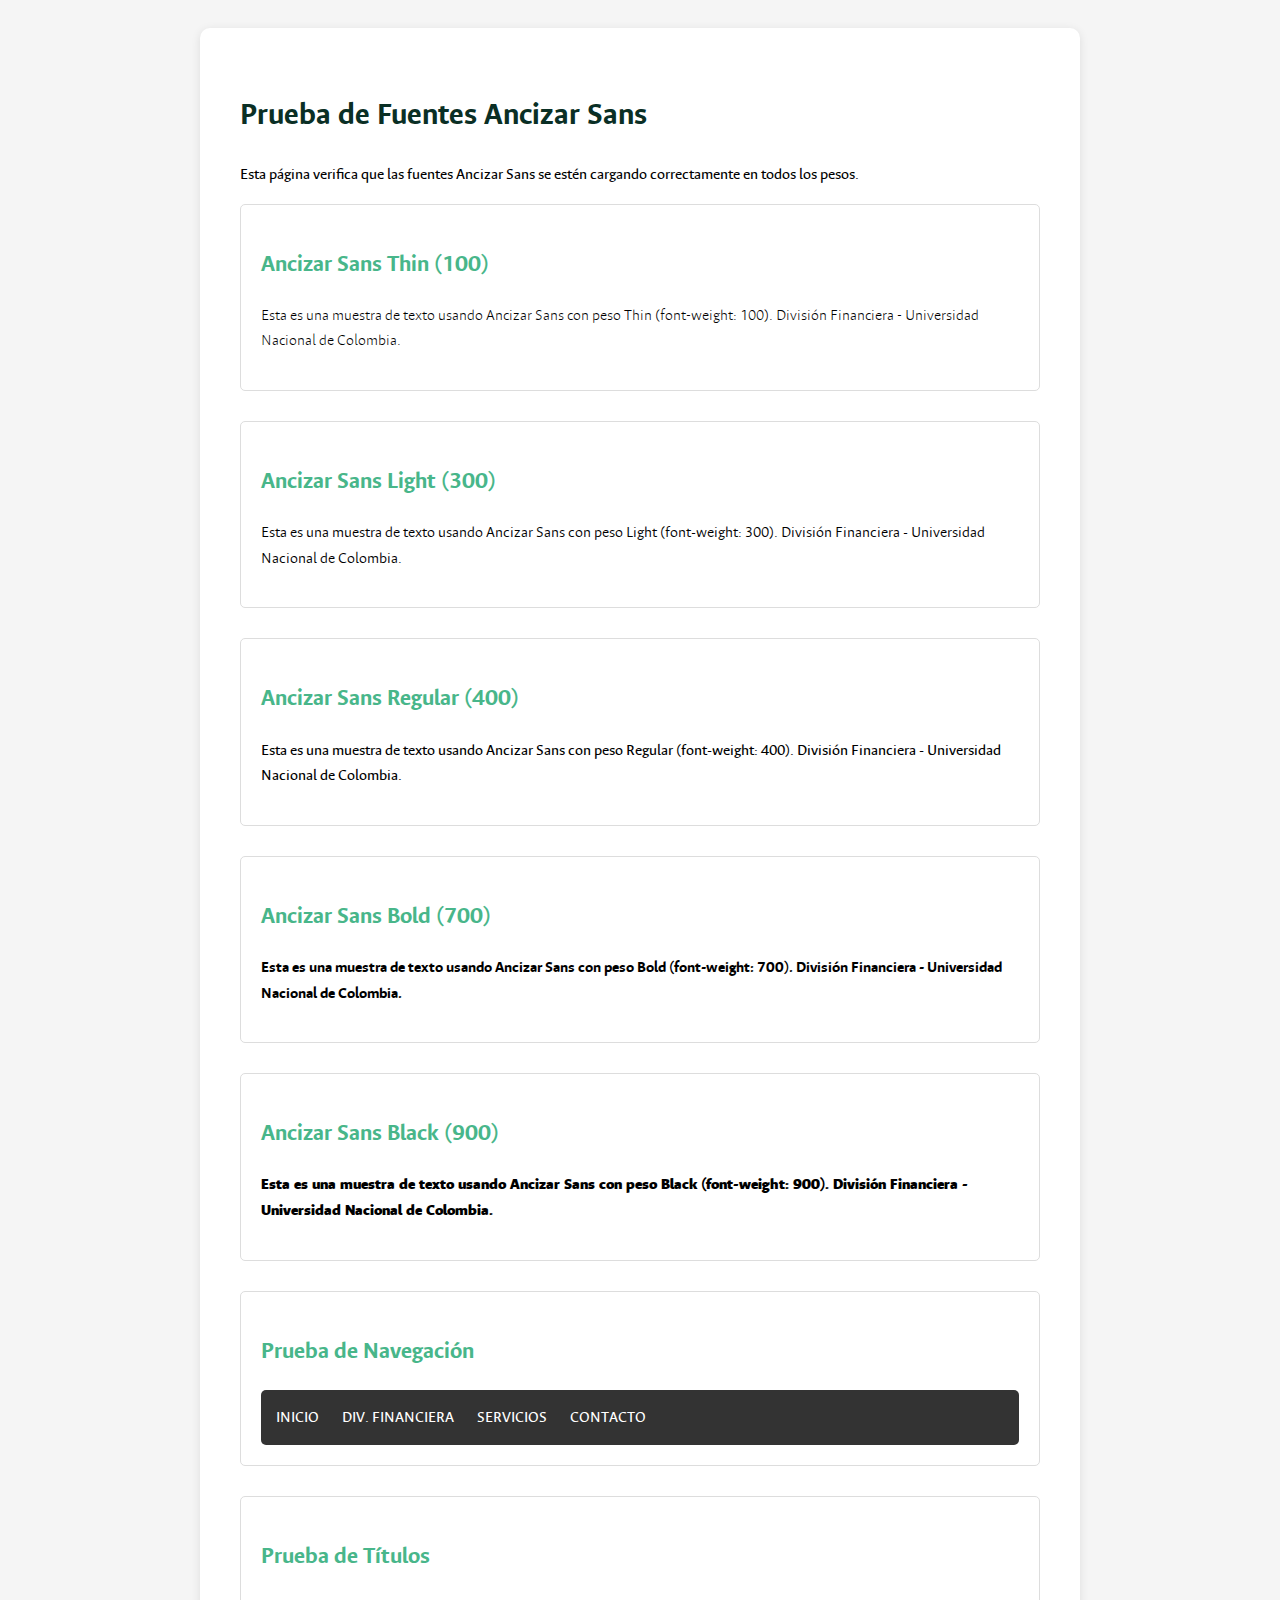
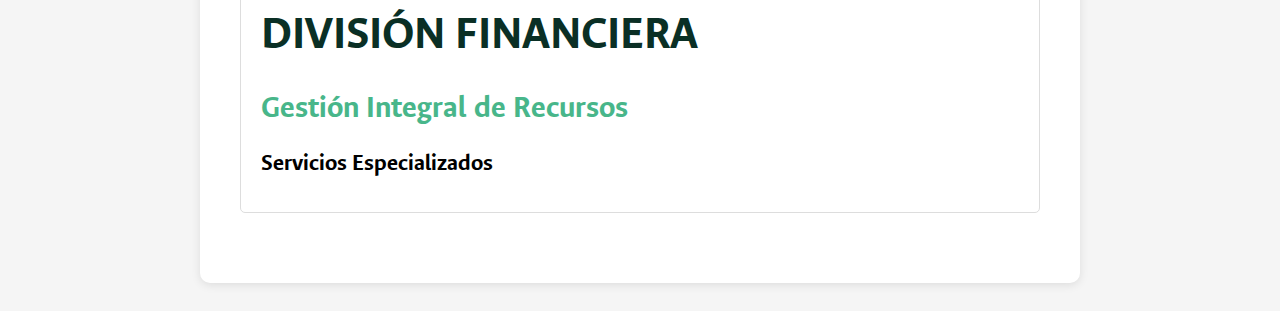
<file: test-fonts.html>
<!DOCTYPE html>
<html lang="es">
<head>
    <meta charset="UTF-8">
    <meta name="viewport" content="width=device-width, initial-scale=1.0">
    <title>Test de Fuentes Ancizar Sans</title>
    <link rel="stylesheet" type="text/css" href="css/fonts.css" media="all" />
    <style>
        body {
            font-family: 'Ancizar Sans', Arial, sans-serif;
            line-height: 1.6;
            padding: 20px;
            background-color: #f5f5f5;
        }
        
        .test-container {
            max-width: 800px;
            margin: 0 auto;
            background: white;
            padding: 40px;
            border-radius: 10px;
            box-shadow: 0 2px 10px rgba(0,0,0,0.1);
        }
        
        .font-test {
            margin-bottom: 30px;
            padding: 20px;
            border: 1px solid #ddd;
            border-radius: 5px;
        }
        
        .thin { font-weight: 100; }
        .light { font-weight: 300; }
        .regular { font-weight: 400; }
        .bold { font-weight: 700; }
        .black { font-weight: 900; }
        
        h1 { color: #0A2F25; }
        h2 { color: #48B68A; }
    </style>
</head>
<body>
    <div class="test-container">
        <h1>Prueba de Fuentes Ancizar Sans</h1>
        <p>Esta página verifica que las fuentes Ancizar Sans se estén cargando correctamente en todos los pesos.</p>
        
        <div class="font-test">
            <h2>Ancizar Sans Thin (100)</h2>
            <p class="thin">Esta es una muestra de texto usando Ancizar Sans con peso Thin (font-weight: 100). División Financiera - Universidad Nacional de Colombia.</p>
        </div>
        
        <div class="font-test">
            <h2>Ancizar Sans Light (300)</h2>
            <p class="light">Esta es una muestra de texto usando Ancizar Sans con peso Light (font-weight: 300). División Financiera - Universidad Nacional de Colombia.</p>
        </div>
        
        <div class="font-test">
            <h2>Ancizar Sans Regular (400)</h2>
            <p class="regular">Esta es una muestra de texto usando Ancizar Sans con peso Regular (font-weight: 400). División Financiera - Universidad Nacional de Colombia.</p>
        </div>
        
        <div class="font-test">
            <h2>Ancizar Sans Bold (700)</h2>
            <p class="bold">Esta es una muestra de texto usando Ancizar Sans con peso Bold (font-weight: 700). División Financiera - Universidad Nacional de Colombia.</p>
        </div>
        
        <div class="font-test">
            <h2>Ancizar Sans Black (900)</h2>
            <p class="black">Esta es una muestra de texto usando Ancizar Sans con peso Black (font-weight: 900). División Financiera - Universidad Nacional de Colombia.</p>
        </div>
        
        <div class="font-test">
            <h2>Prueba de Navegación</h2>
            <nav style="background: #333; padding: 15px; border-radius: 5px;">
                <a href="#" style="color: white; text-decoration: none; margin-right: 20px; font-weight: 500;">INICIO</a>
                <a href="#" style="color: white; text-decoration: none; margin-right: 20px; font-weight: 500;">DIV. FINANCIERA</a>
                <a href="#" style="color: white; text-decoration: none; margin-right: 20px; font-weight: 500;">SERVICIOS</a>
                <a href="#" style="color: white; text-decoration: none; margin-right: 20px; font-weight: 500;">CONTACTO</a>
            </nav>
        </div>
        
        <div class="font-test">
            <h2>Prueba de Títulos</h2>
            <h1 style="font-size: 3rem; margin: 10px 0;">DIVISIÓN FINANCIERA</h1>
            <h2 style="font-size: 2rem; margin: 10px 0;">Gestión Integral de Recursos</h2>
            <h3 style="font-size: 1.5rem; margin: 10px 0;">Servicios Especializados</h3>
        </div>
    </div>
    
    <script>
        // Verificar si las fuentes se cargaron
        document.fonts.ready.then(() => {
            console.log('✅ Todas las fuentes han sido cargadas');
            
            // Verificar específicamente Ancizar Sans
            if (document.fonts.check('16px "Ancizar Sans"')) {
                console.log('✅ Ancizar Sans está disponible');
            } else {
                console.log('❌ Ancizar Sans NO está disponible');
            }
        });
    </script>
</body>
</html>
</file>
<file: css/fonts.css>
/* ============================================================================
   FUENTES ANCIZAR SANS - UNIVERSIDAD NACIONAL DE COLOMBIA
   ============================================================================ */

/* Ancizar Sans Regular */
@font-face {
    font-family: "Ancizar Sans";
    src: url("../fonts/ancizar_sans-regular-webfont.eot");
    src: url("../fonts/ancizar_sans-regular-webfont.eot?#iefix") format("embedded-opentype"),
         url("../fonts/ancizar_sans-regular-webfont.woff2") format("woff2"),
         url("../fonts/ancizar_sans-regular-webfont.woff") format("woff"),
         url("../fonts/ancizar_sans-regular-webfont.ttf") format("truetype"),
         url("../fonts/ancizar_sans-regular-webfont.svg#ancizar_sans-regular") format("svg");
    font-weight: 400;
    font-style: normal;
    font-display: swap;
}

/* Ancizar Sans Regular Italic */
@font-face {
    font-family: "Ancizar Sans";
    src: url("../fonts/ancizar_sans-regular_italic-webfont.eot");
    src: url("../fonts/ancizar_sans-regular_italic-webfont.eot?#iefix") format("embedded-opentype"),
         url("../fonts/ancizar_sans-regular_italic-webfont.woff2") format("woff2"),
         url("../fonts/ancizar_sans-regular_italic-webfont.woff") format("woff"),
         url("../fonts/ancizar_sans-regular_italic-webfont.ttf") format("truetype"),
         url("../fonts/ancizar_sans-regular_italic-webfont.svg#ancizar_sans-regular_italic") format("svg");
    font-weight: 400;
    font-style: italic;
    font-display: swap;
}

/* Ancizar Sans Light */
@font-face {
    font-family: "Ancizar Sans";
    src: url("../fonts/ancizar_sans-light-webfont.eot");
    src: url("../fonts/ancizar_sans-light-webfont.eot?#iefix") format("embedded-opentype"),
         url("../fonts/ancizar_sans-light-webfont.woff2") format("woff2"),
         url("../fonts/ancizar_sans-light-webfont.woff") format("woff"),
         url("../fonts/ancizar_sans-light-webfont.ttf") format("truetype"),
         url("../fonts/ancizar_sans-light-webfont.svg#ancizar_sans-light") format("svg");
    font-weight: 300;
    font-style: normal;
    font-display: swap;
}

/* Ancizar Sans Light Italic */
@font-face {
    font-family: "Ancizar Sans";
    src: url("../fonts/ancizar_sans-light_italic-webfont.eot");
    src: url("../fonts/ancizar_sans-light_italic-webfont.eot?#iefix") format("embedded-opentype"),
         url("../fonts/ancizar_sans-light_italic-webfont.woff2") format("woff2"),
         url("../fonts/ancizar_sans-light_italic-webfont.woff") format("woff"),
         url("../fonts/ancizar_sans-light_italic-webfont.ttf") format("truetype"),
         url("../fonts/ancizar_sans-light_italic-webfont.svg#ancizar_sans-light_italic") format("svg");
    font-weight: 300;
    font-style: italic;
    font-display: swap;
}

/* Ancizar Sans Bold */
@font-face {
    font-family: "Ancizar Sans";
    src: url("../fonts/ancizar_sans-bold-webfont.eot");
    src: url("../fonts/ancizar_sans-bold-webfont.eot?#iefix") format("embedded-opentype"),
         url("../fonts/ancizar_sans-bold-webfont.woff2") format("woff2"),
         url("../fonts/ancizar_sans-bold-webfont.woff") format("woff"),
         url("../fonts/ancizar_sans-bold-webfont.ttf") format("truetype"),
         url("../fonts/ancizar_sans-bold-webfont.svg#ancizar_sans-bold") format("svg");
    font-weight: 700;
    font-style: normal;
    font-display: swap;
}

/* Ancizar Sans Bold Italic */
@font-face {
    font-family: "Ancizar Sans";
    src: url("../fonts/ancizar_sans-bold_italic-webfont.eot");
    src: url("../fonts/ancizar_sans-bold_italic-webfont.eot?#iefix") format("embedded-opentype"),
         url("../fonts/ancizar_sans-bold_italic-webfont.woff2") format("woff2"),
         url("../fonts/ancizar_sans-bold_italic-webfont.woff") format("woff"),
         url("../fonts/ancizar_sans-bold_italic-webfont.ttf") format("truetype"),
         url("../fonts/ancizar_sans-bold_italic-webfont.svg#ancizar_sans-bold_italic") format("svg");
    font-weight: 700;
    font-style: italic;
    font-display: swap;
}

/* Ancizar Sans Thin */
@font-face {
    font-family: "Ancizar Sans";
    src: url("../fonts/ancizar_sans-thin-webfont.eot");
    src: url("../fonts/ancizar_sans-thin-webfont.eot?#iefix") format("embedded-opentype"),
         url("../fonts/ancizar_sans-thin-webfont.woff2") format("woff2"),
         url("../fonts/ancizar_sans-thin-webfont.woff") format("woff"),
         url("../fonts/ancizar_sans-thin-webfont.ttf") format("truetype"),
         url("../fonts/ancizar_sans-thin-webfont.svg#ancizar_sans-thin") format("svg");
    font-weight: 100;
    font-style: normal;
    font-display: swap;
}

/* Ancizar Sans Black */
@font-face {
    font-family: "Ancizar Sans";
    src: url("../fonts/ancizar_sans-black-webfont.eot");
    src: url("../fonts/ancizar_sans-black-webfont.eot?#iefix") format("embedded-opentype"),
         url("../fonts/ancizar_sans-black-webfont.woff2") format("woff2"),
         url("../fonts/ancizar_sans-black-webfont.woff") format("woff"),
         url("../fonts/ancizar_sans-black-webfont.ttf") format("truetype"),
         url("../fonts/ancizar_sans-black-webfont.svg#ancizar_sans-black") format("svg");
    font-weight: 900;
    font-style: normal;
    font-display: swap;
}
</file>
